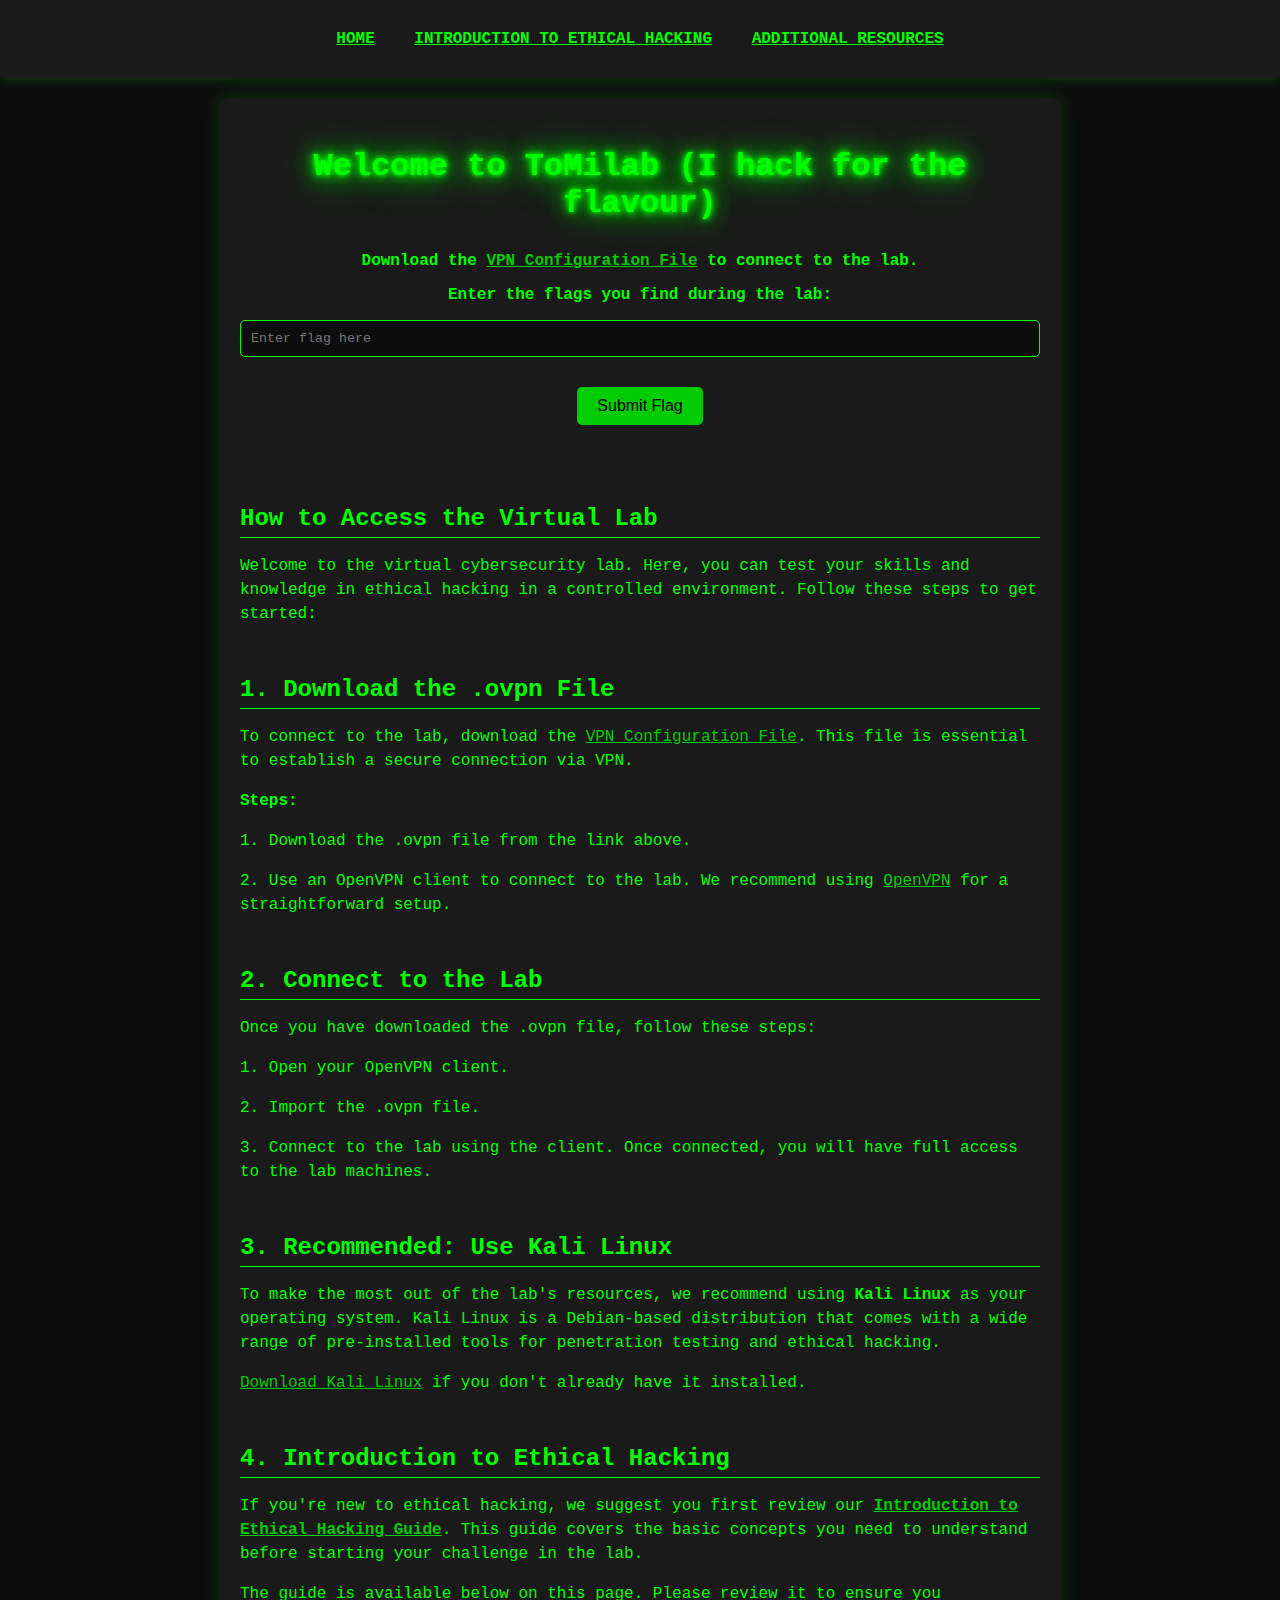
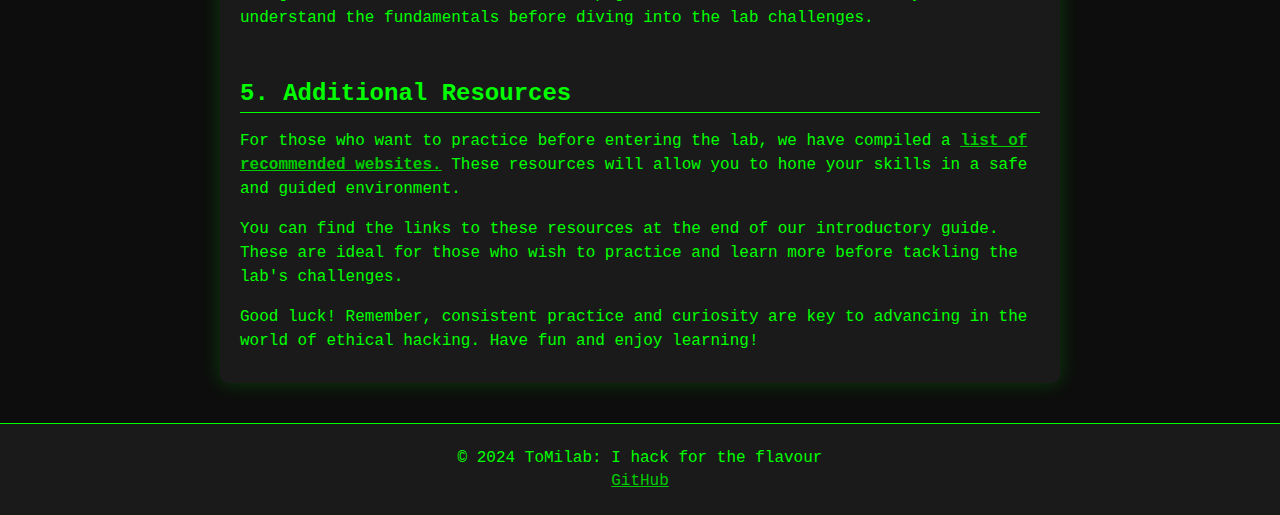
<file: web-page/volume/html/index.html>
<!DOCTYPE html>
<html lang="en">

<head>
    <meta charset="UTF-8">
    <meta name="viewport" content="width=device-width, initial-scale=1.0">
    <title>Welcome to ToMilab</title>
    <link rel="stylesheet" href="hacker-style.css">

</head>

<body>
    <!-- Header Section -->
    <div class="header">
        <nav>
            <a href="/">Home</a>
            <a href="/introduction-to-ethical-hacking">Introduction to Ethical Hacking</a>
            <a href="/additional-resources">Additional Resources</a>
        </nav>
    </div>

    <!-- Loading Bar -->
    <div id="loading-bar-container">
        <div id="loading-bar"></div>
    </div>

    <!-- Main Content -->
    <div class="container">
        <h1 class="glow">Welcome to ToMilab (I hack for the flavour)</h1>
        <p><strong>Download the <a href="#" onclick="downloadVPN()">VPN Configuration File</a>
                to connect to the lab.</strong></p>
        <p><strong>Enter the flags you find during the lab:</strong></p>
        <input type="text" placeholder="Enter flag here" id="flagInput">
        <button onclick="checkFlag()">Submit Flag</button>
        <p id="resultMessage"></p>

        <!-- New Section for the Guide -->
        <div class="section">
            <h2>How to Access the Virtual Lab</h2>
            <p>Welcome to the virtual cybersecurity lab. Here, you can test your skills and knowledge in ethical hacking
                in a controlled environment. Follow these steps to get started:</p>

            <h2>1. Download the .ovpn File</h2>
            <p>To connect to the lab, download the <a href="https://85.190.240.210:5000/generate-ovpn" download>VPN
                    Configuration File</a>. This file is essential to establish a secure connection via VPN.</p>
            <p><strong>Steps:</strong></p>
            <p>1. Download the .ovpn file from the link above.</p>
            <p>2. Use an OpenVPN client to connect to the lab. We recommend using <a
                    href="https://openvpn.net/community-downloads/" target="_blank">OpenVPN</a> for a straightforward
                setup.</p>

            <h2>2. Connect to the Lab</h2>
            <p>Once you have downloaded the .ovpn file, follow these steps:</p>
            <p>1. Open your OpenVPN client.</p>
            <p>2. Import the .ovpn file.</p>
            <p>3. Connect to the lab using the client. Once connected, you will have full access to the lab machines.
            </p>

            <h2>3. Recommended: Use Kali Linux</h2>
            <p>To make the most out of the lab's resources, we recommend using <strong>Kali Linux</strong> as your
                operating system. Kali Linux is a Debian-based distribution that comes with a wide range of
                pre-installed tools for penetration testing and ethical hacking.</p>
            <p><a href="https://www.kali.org/get-kali/#kali-bare-metal" target="_blank">Download Kali Linux</a> if you
                don't already have it installed.</p>

            <h2>4. Introduction to Ethical Hacking</h2>
            <p>If you're new to ethical hacking, we suggest you first review our <strong><a
                        href="./introduction-to-ethical-hacking">Introduction to Ethical Hacking Guide</a></strong>.
                This guide covers the basic concepts you need to understand before starting your challenge in the lab.
            </p>
            <p>The guide is available below on this page. Please review it to ensure you understand the fundamentals
                before diving into the lab challenges.</p>

            <h2>5. Additional Resources</h2>
            <p>For those who want to practice before entering the lab, we have compiled a <strong><a
                        href="./additional-resources">list of recommended websites.</a></strong> These resources will
                allow you to hone your skills in a safe and guided environment.</p>
            <p>You can find the links to these resources at the end of our introductory guide. These are ideal for those
                who wish to practice and learn more before tackling the lab's challenges.</p>

            <p>Good luck! Remember, consistent practice and curiosity are key to advancing in the world of ethical
                hacking. Have fun and enjoy learning!</p>
        </div>
    </div>

    <!-- Footer Section -->
    <div class="footer">
        <p>&copy; 2024 ToMilab: I hack for the flavour</p>
        <p><a href="https://github.com/CarlosMasTrias" target="_blank">GitHub</a></p>
    </div>

    <script src="script.js"></script>
</body>

</html>
</file>
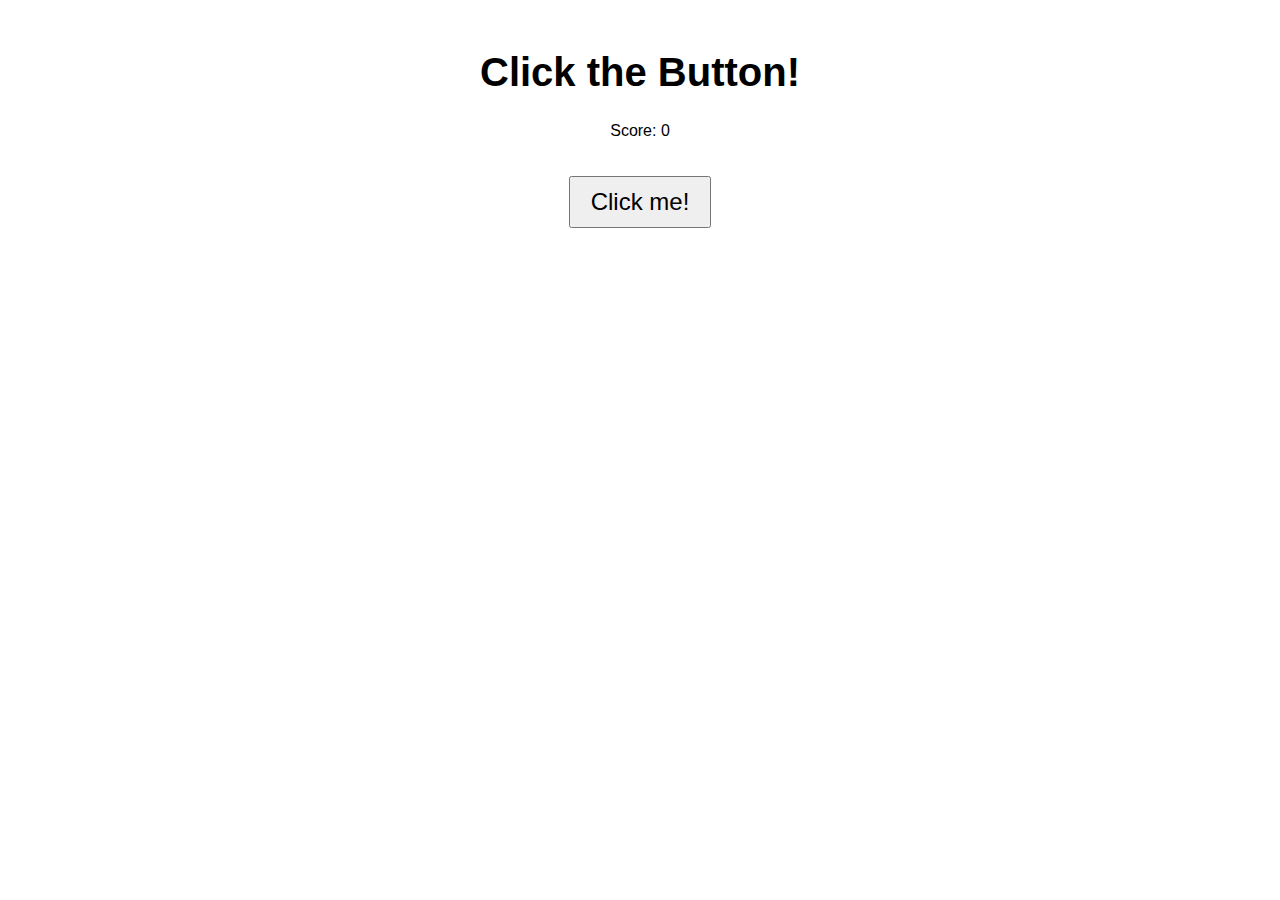
<file: lab-containers/polkit/volume/html/index.html>
<!DOCTYPE html>

<!-- REMOVE SERVER 30.30.30.10 FOCUS ON THE CLICKING GAME!! -->
<!-- USER: ubuntu:vulhub -->
<!-- polkit version 0.105 -->

<html lang="en">

<head>
    <meta charset="UTF-8">
    <meta name="viewport" content="width=device-width, initial-scale=1.0">
    <title>Simple Click Game</title>
    <style>
        body {
            font-family: Arial, sans-serif;
            text-align: center;
            margin-top: 50px;
        }

        h1 {
            font-size: 2.5em;
        }

        #clickButton {
            padding: 10px 20px;
            font-size: 1.5em;
            margin-top: 20px;
        }
    </style>
</head>

<body>
    <h1>Click the Button!</h1>
    <p id="score">Score: 0</p>
    <button id="clickButton">Click me!</button>

    <script src="game.js"></script>
</body>

</html>
</file>
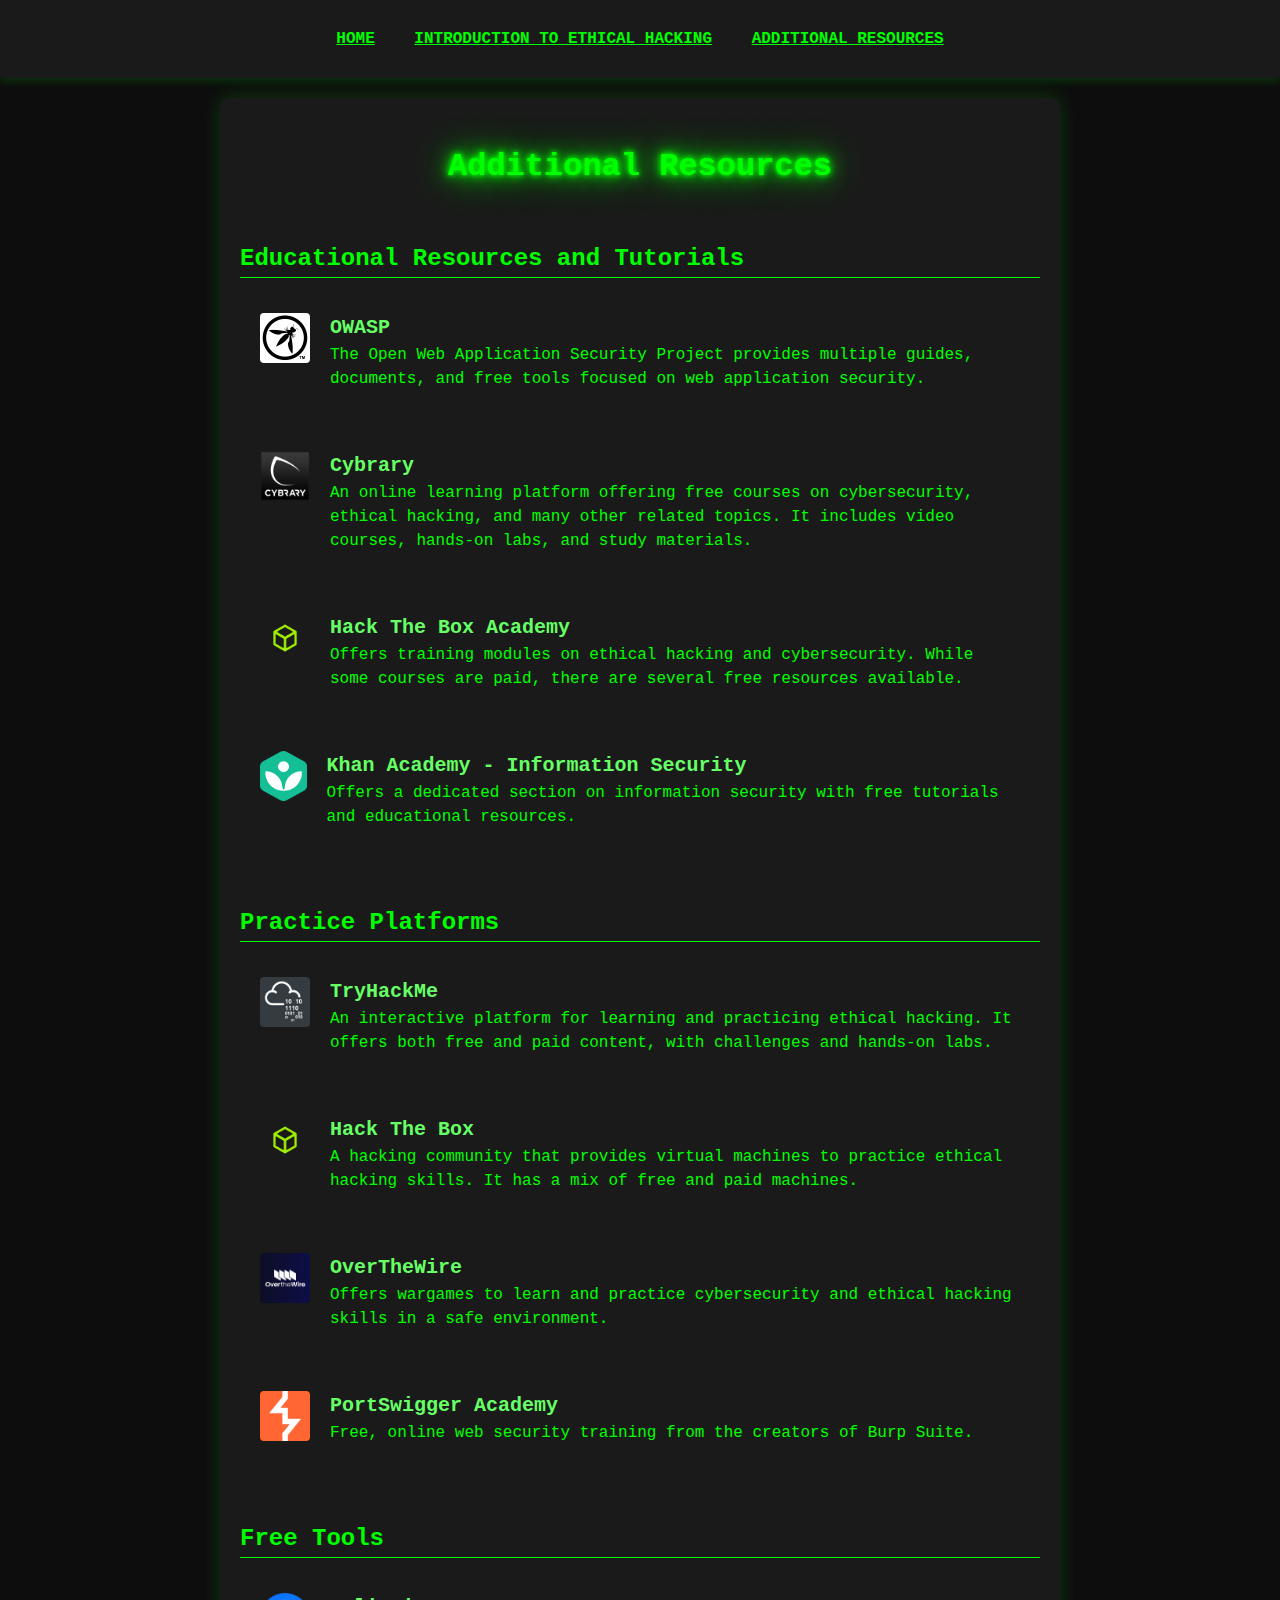
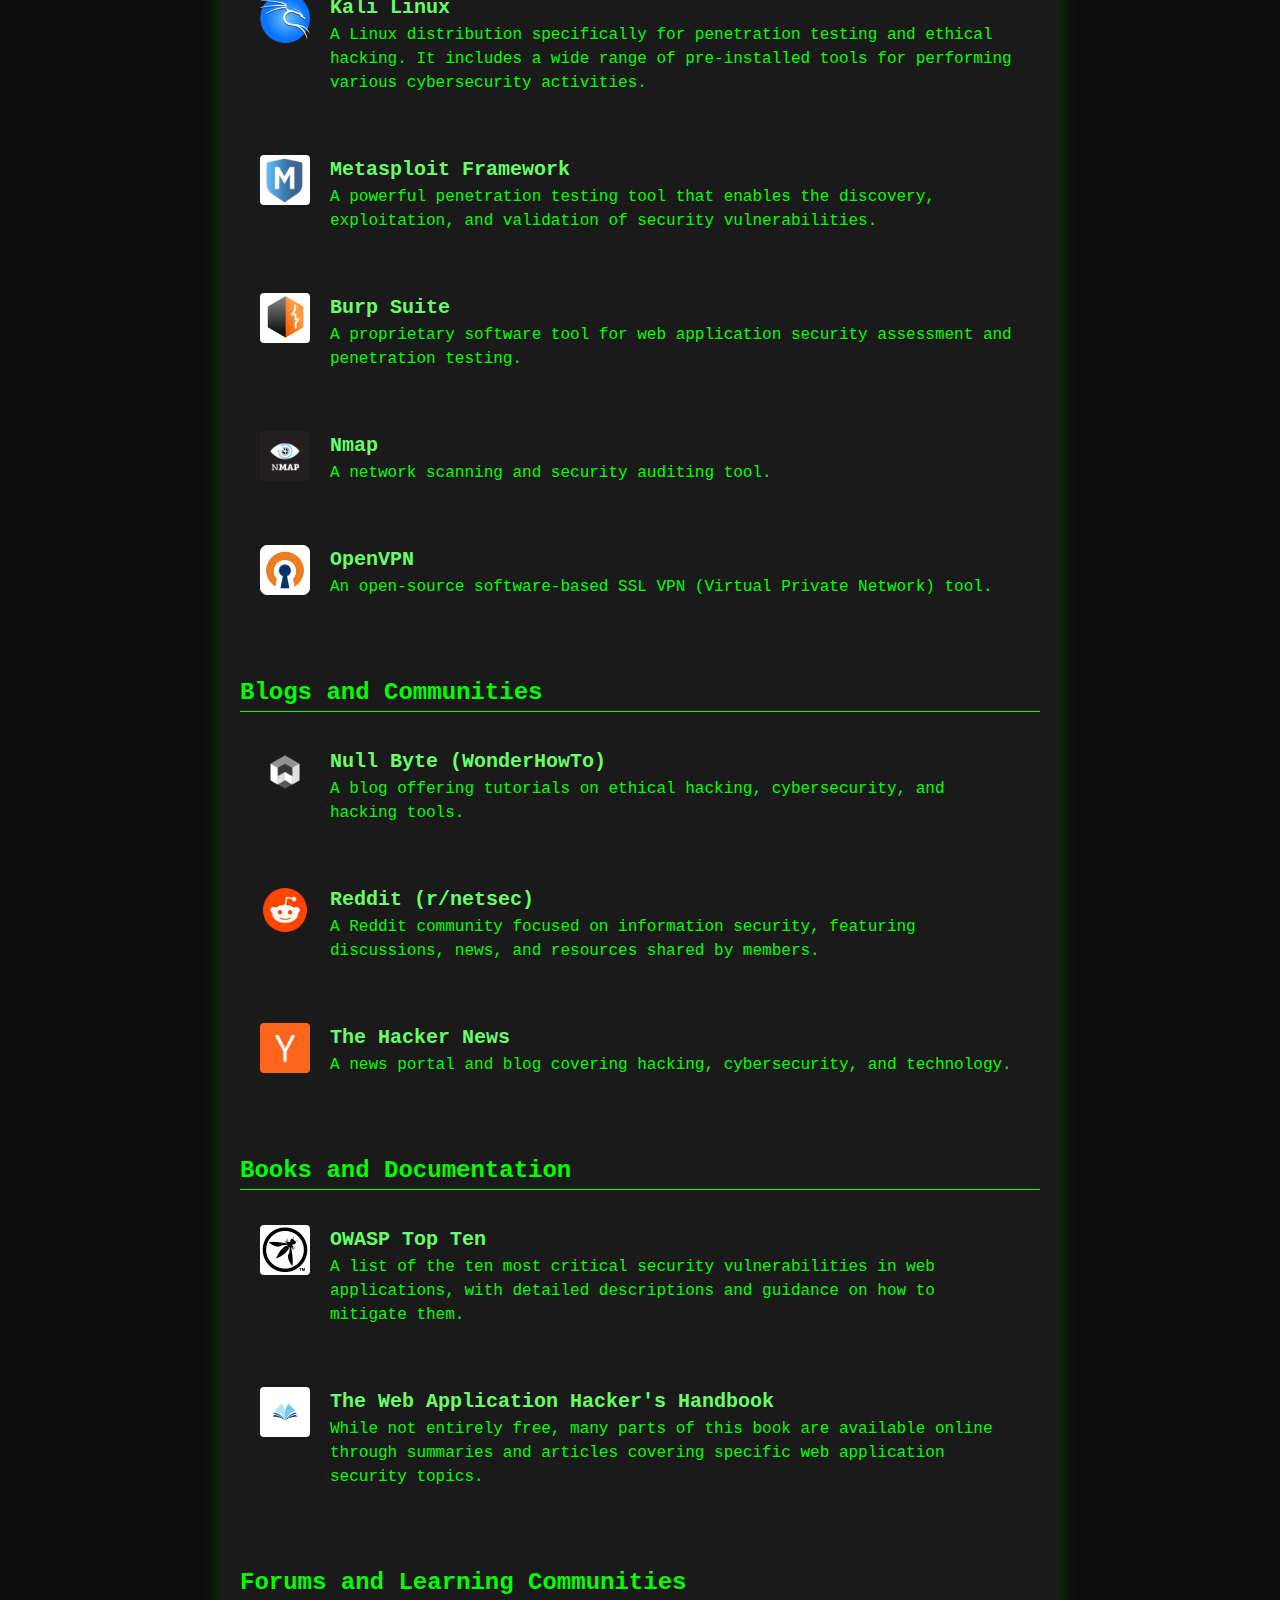
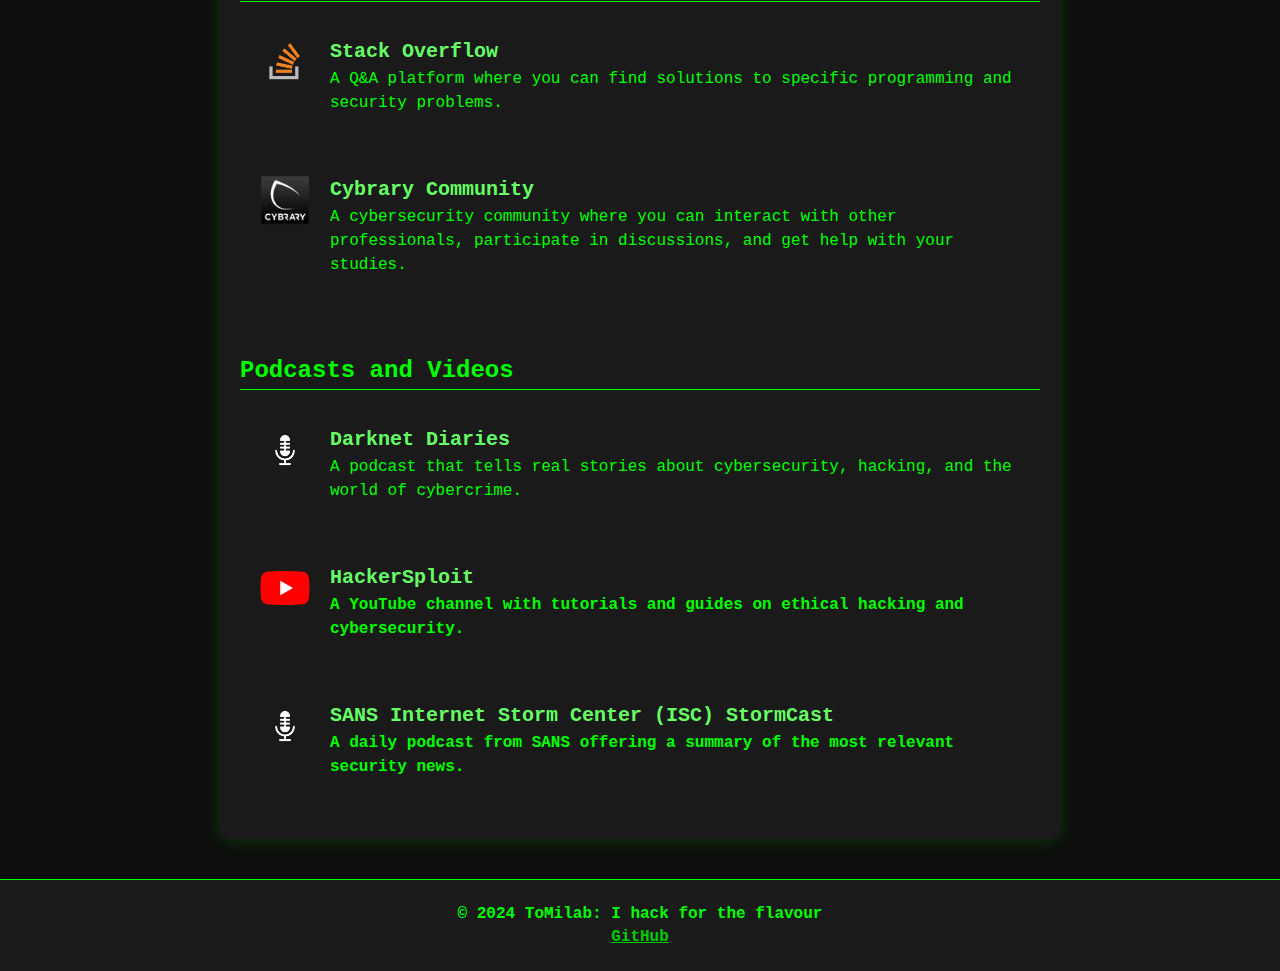
<file: web-page/volume/html/additional-resources/index.html>
<!DOCTYPE html>
<html lang="en">

<head>
    <meta charset="UTF-8">
    <meta name="viewport" content="width=device-width, initial-scale=1.0">
    <title>Additional Resources - ToMilab</title>
    <link rel="stylesheet" href="../hacker-style.css">
</head>

<body>
    <!-- Header Section -->
    <div class="header">
        <nav>
            <a href="/">Home</a>
            <a href="/introduction-to-ethical-hacking">Introduction to Ethical Hacking</a>
            <a href="/additional-resources">Additional Resources</a>
        </nav>
    </div>

    <!-- Main Content -->
    <div class="container">
        <h1 class="glow">Additional Resources</h1>

        <div class="section">
            <h2>Educational Resources and Tutorials</h2>

            <div class="resource-item">
                <img src="./hacker-images/owasp.jpg" alt="OWASP Logo">
                <div class="resource-content">
                    <p>
                        <strong><a href="https://owasp.org" target="_blank">OWASP</a></strong><br>
                        The Open Web Application Security Project provides multiple guides, documents, and free tools
                        focused on web application security.
                    </p>
                </div>
            </div>

            <div class="resource-item">
                <img src="./hacker-images/cybrary.png" alt="Cybrary Logo">
                <div class="resource-content">
                    <p>
                        <strong><a href="https://www.cybrary.it" target="_blank">Cybrary</a></strong><br>
                        An online learning platform offering free courses on cybersecurity, ethical hacking, and many
                        other related topics. It includes video courses, hands-on labs, and study materials.
                    </p>
                </div>
            </div>

            <div class="resource-item">
                <img src="./hacker-images/htb.png" alt="Hack The Box Academy Logo">
                <div class="resource-content">
                    <p>
                        <strong><a href="https://academy.hackthebox.com" target="_blank">Hack The Box
                                Academy</a></strong><br>
                        Offers training modules on ethical hacking and cybersecurity. While some courses are paid, there
                        are several free resources available.
                    </p>
                </div>
            </div>

            <div class="resource-item">
                <img src="./hacker-images/khan.png" alt="Khan Academy Logo">
                <div class="resource-content">
                    <p>
                        <strong><a href="https://www.khanacademy.org/computing/computer-science/information-theory"
                                target="_blank">Khan Academy - Information Security</a></strong><br>
                        Offers a dedicated section on information security with free tutorials and educational
                        resources.
                    </p>
                </div>
            </div>
        </div>

        <div class="section">
            <h2>Practice Platforms</h2>

            <div class="resource-item">
                <img src="./hacker-images/tryhackme.png" alt="TryHackMe Logo">
                <div class="resource-content">
                    <p>
                        <strong><a href="https://tryhackme.com" target="_blank">TryHackMe</a></strong><br>
                        An interactive platform for learning and practicing ethical hacking. It offers both free and
                        paid content, with challenges and hands-on labs.
                    </p>
                </div>
            </div>

            <div class="resource-item">
                <img src="./hacker-images/htb.png" alt="Hack The Box Logo">
                <div class="resource-content">
                    <p>
                        <strong><a href="https://www.hackthebox.com" target="_blank">Hack The Box</a></strong><br>
                        A hacking community that provides virtual machines to practice ethical hacking skills. It has a
                        mix of free and paid machines.
                    </p>
                </div>
            </div>

            <div class="resource-item">
                <img src="./hacker-images/overthewire.png" alt="OverTheWire Logo">
                <div class="resource-content">
                    <p>
                        <strong><a href="https://overthewire.org" target="_blank">OverTheWire</a></strong><br>
                        Offers wargames to learn and practice cybersecurity and ethical hacking skills in a safe
                        environment.
                    </p>
                </div>
            </div>

            <div class="resource-item">
                <img src="./hacker-images/portswigger.png" alt="PortSwigger Academy Logo">
                <div class="resource-content">
                    <p>
                        <strong><a href="https://portswigger.net/web-security/all-labs" target="_blank">PortSwigger
                                Academy</a></strong><br>
                        Free, online web security training from the creators of Burp Suite.
                    </p>
                </div>
            </div>
        </div>

        <div class="section">
            <h2>Free Tools</h2>

            <div class="resource-item">
                <img src="./hacker-images/kali.png" alt="Kali Linux Logo">
                <div class="resource-content">
                    <p>
                        <strong><a href="https://www.kali.org" target="_blank">Kali Linux</a></strong><br>
                        A Linux distribution specifically for penetration testing and ethical hacking. It includes a
                        wide range of pre-installed tools for performing various cybersecurity activities.
                    </p>
                </div>
            </div>

            <div class="resource-item">
                <img src="./hacker-images/metasploit.png" alt="Metasploit Framework Logo">
                <div class="resource-content">
                    <p>
                        <strong><a href="https://www.metasploit.com" target="_blank">Metasploit
                                Framework</a></strong><br>
                        A powerful penetration testing tool that enables the discovery, exploitation, and validation of
                        security vulnerabilities.
                    </p>
                </div>
            </div>

            <div class="resource-item">
                <img src="./hacker-images/burp.png" alt="Burp Suite Logo">
                <div class="resource-content">
                    <p>
                        <strong><a href="https://portswigger.net/burp" target="_blank">Burp Suite</a></strong><br>
                        A proprietary software tool for web application security assessment and penetration testing.
                    </p>
                </div>
            </div>

            <div class="resource-item">
                <img src="./hacker-images/nmap.jpg" alt="Nmap Logo">
                <div class="resource-content">
                    <p>
                        <strong><a href="https://nmap.org" target="_blank">Nmap</a></strong><br>
                        A network scanning and security auditing tool.
                    </p>
                </div>
            </div>

            <div class="resource-item">
                <img src="./hacker-images/openvpn.png" alt="OpenVPN Logo">
                <div class="resource-content">
                    <p>
                        <strong><a href="https://openvpn.net" target="_blank">OpenVPN</a></strong><br>
                        An open-source software-based SSL VPN (Virtual Private Network) tool.
                    </p>
                </div>
            </div>
        </div>

        <div class="section">
            <h2>Blogs and Communities</h2>

            <div class="resource-item">
                <img src="./hacker-images/nullbyte.png" alt="Null Byte Logo">
                <div class="resource-content">
                    <p>
                        <strong><a href="https://null-byte.wonderhowto.com" target="_blank">Null Byte
                                (WonderHowTo)</a></strong><br>
                        A blog offering tutorials on ethical hacking, cybersecurity, and hacking tools.
                    </p>
                </div>
            </div>

            <div class="resource-item">
                <img src="./hacker-images/reddit.png" alt="Reddit Logo">
                <div class="resource-content">
                    <p>
                        <strong><a href="https://www.reddit.com/r/netsec/" target="_blank">Reddit
                                (r/netsec)</a></strong><br>
                        A Reddit community focused on information security, featuring discussions, news, and resources
                        shared by members.
                    </p>
                </div>
            </div>

            <div class="resource-item">
                <img src="./hacker-images/thehackernews.png" alt="The Hacker News Logo">
                <div class="resource-content">
                    <p>
                        <strong><a href="https://thehackernews.com" target="_blank">The Hacker News</a></strong><br>
                        A news portal and blog covering hacking, cybersecurity, and technology.
                    </p>
                </div>
            </div>
        </div>

        <div class="section">
            <h2>Books and Documentation</h2>

            <div class="resource-item">
                <img src="./hacker-images/owasp.jpg" alt="OWASP Top Ten Logo">
                <div class="resource-content">
                    <p>
                        <strong><a href="https://owasp.org/www-project-top-ten/" target="_blank">OWASP Top
                                Ten</a></strong><br>
                        A list of the ten most critical security vulnerabilities in web applications, with detailed
                        descriptions and guidance on how to mitigate them.
                    </p>
                </div>
            </div>

            <div class="resource-item">
                <img src="./hacker-images/book.jpg" alt="The Web Application Hacker's Handbook">
                <div class="resource-content">
                    <p>
                        <strong><a
                                href="https://www.amazon.com/Web-Application-Hackers-Handbook-Exploiting/dp/1118026470"
                                target="_blank">The Web Application Hacker's Handbook</a></strong><br>
                        While not entirely free, many parts of this book are available online through summaries and
                        articles covering specific web application security topics.
                    </p>
                </div>
            </div>
        </div>

        <div class="section">
            <h2>Forums and Learning Communities</h2>

            <div class="resource-item">
                <img src="./hacker-images/stackoverflow.png" alt="Stack Overflow Logo">
                <div class="resource-content">
                    <p>
                        <strong><a href="https://stackoverflow.com" target="_blank">Stack Overflow</a></strong><br>
                        A Q&A platform where you can find solutions to specific programming and security problems.
                    </p>
                </div>
            </div>
            <div class="resource-item">
                <img src="./hacker-images/cybrary.png" alt="Cybrary Community">
                <div class="resource-content">
                    <p>
                        <strong><a href="https://www.cybrary.it/community/" target="_blank">Cybrary Community</a></strong><br>
                        A cybersecurity community where you can interact with other professionals, participate in
                        discussions, and get help with your studies.
                    </p>
                </div>
            </div>
        </div>

        <div class="section">
            <h2>Podcasts and Videos</h2>

            <div class="resource-item">
                <img src="./hacker-images/podcast.png" alt="Podcast">
                <div class="resource-content">
                    <p>
                        <strong><a href="https://darknetdiaries.com" target="_blank">Darknet Diaries</a></strong><br>
                        A podcast that tells real stories about cybersecurity, hacking, and the world of cybercrime.
                    </p>
                </div>
            </div>
            <div class="resource-item">
                <img src="./hacker-images/youtube.png" alt="Youtube">
                <div class="resource-content">
                    <p>
                        <strong><a href="https://www.youtube.com/channel/UC0ZTPkdxlAKf-V33tqXwi3Q"
                                target="_blank">HackerSploit</a><br>
                            A YouTube channel with tutorials and guides on ethical hacking and cybersecurity.
                    </p>
                </div>
            </div>
            <div class="resource-item">
                <img src="./hacker-images/podcast.png" alt="Podcast">
                <div class="resource-content">
                    <p>
                        <strong><a href="https://isc.sans.edu/podcast.html" target="_blank">SANS Internet Storm Center
                                (ISC)
                                StormCast</a><br>
                            A daily podcast from SANS offering a summary of the most relevant security news.
                    </p>
                </div>
            </div>
        </div>
    </div>

    <!-- Footer Section -->
    <div class="footer">
        <p>&copy; 2024 ToMilab: I hack for the flavour</p>
        <p><a href="https://github.com/CarlosMasTrias" target="_blank">GitHub</a></p>
    </div>
</body>

</html>
</file>
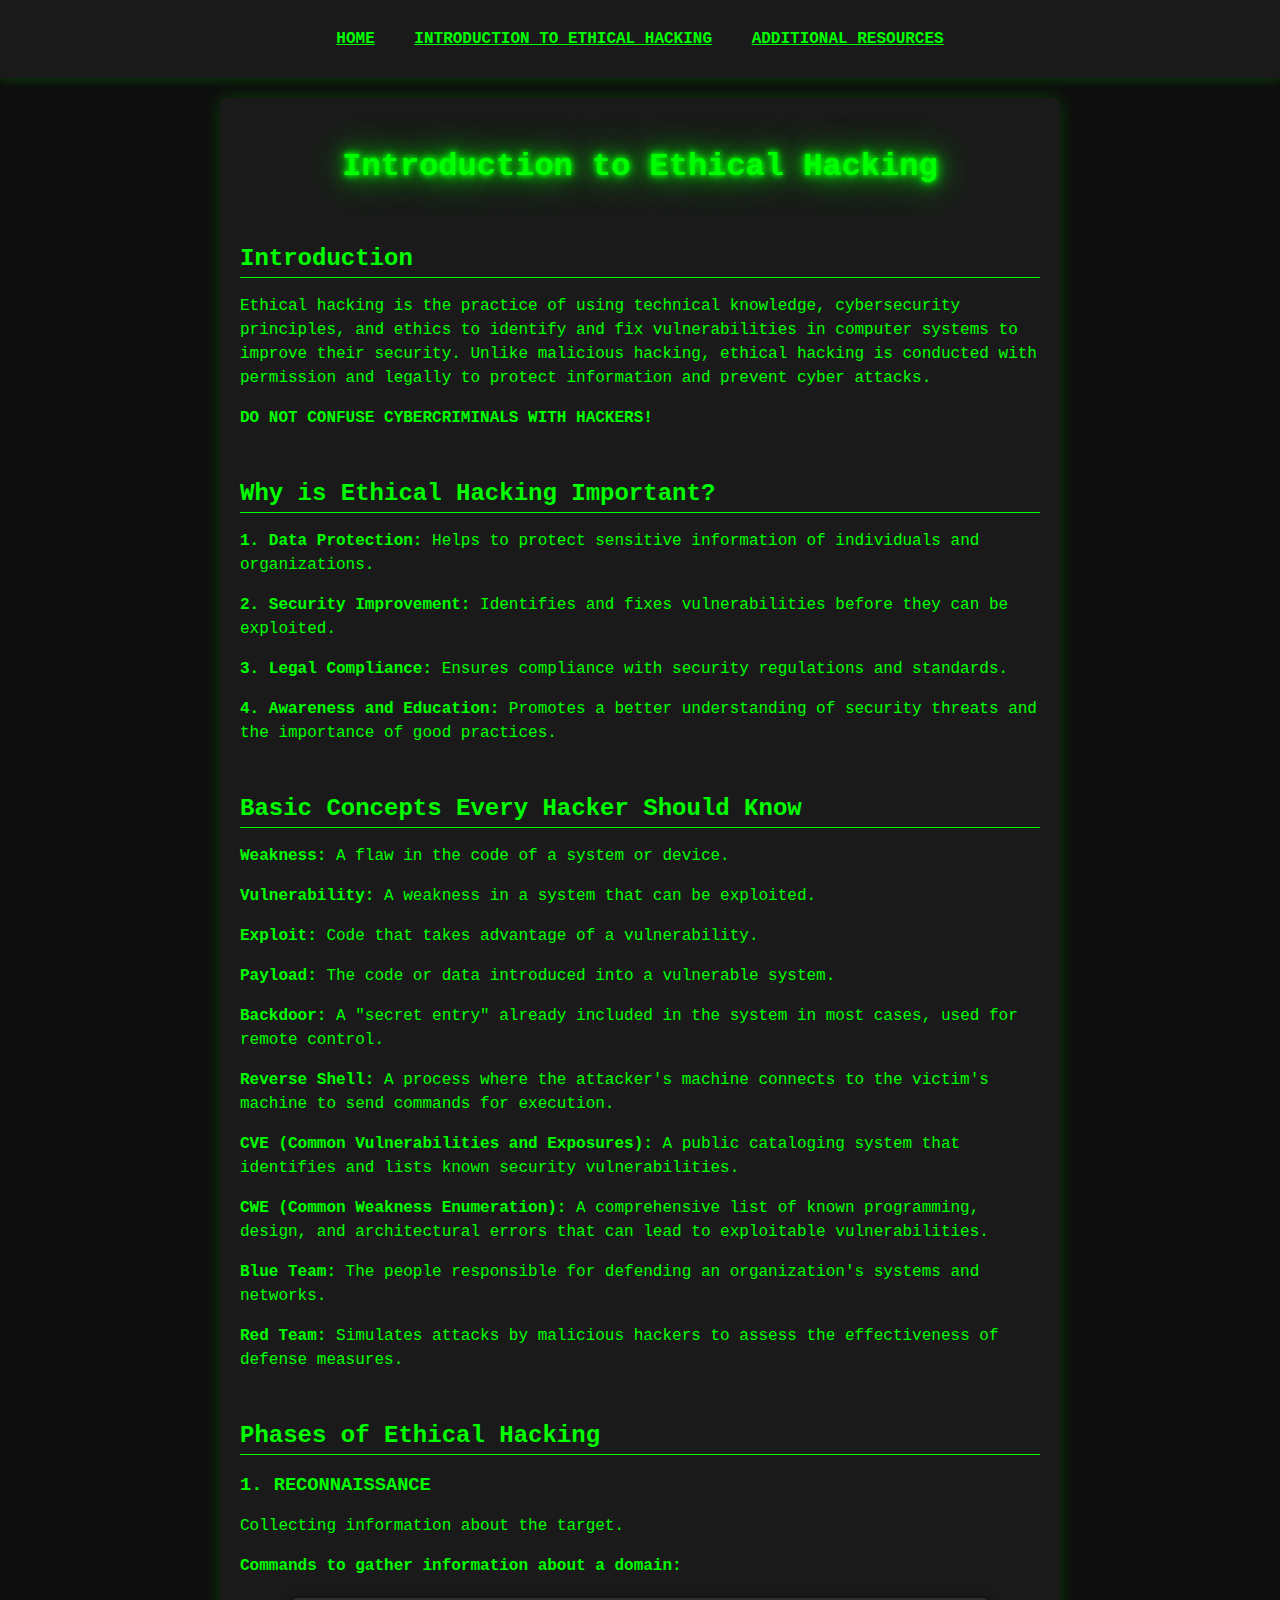
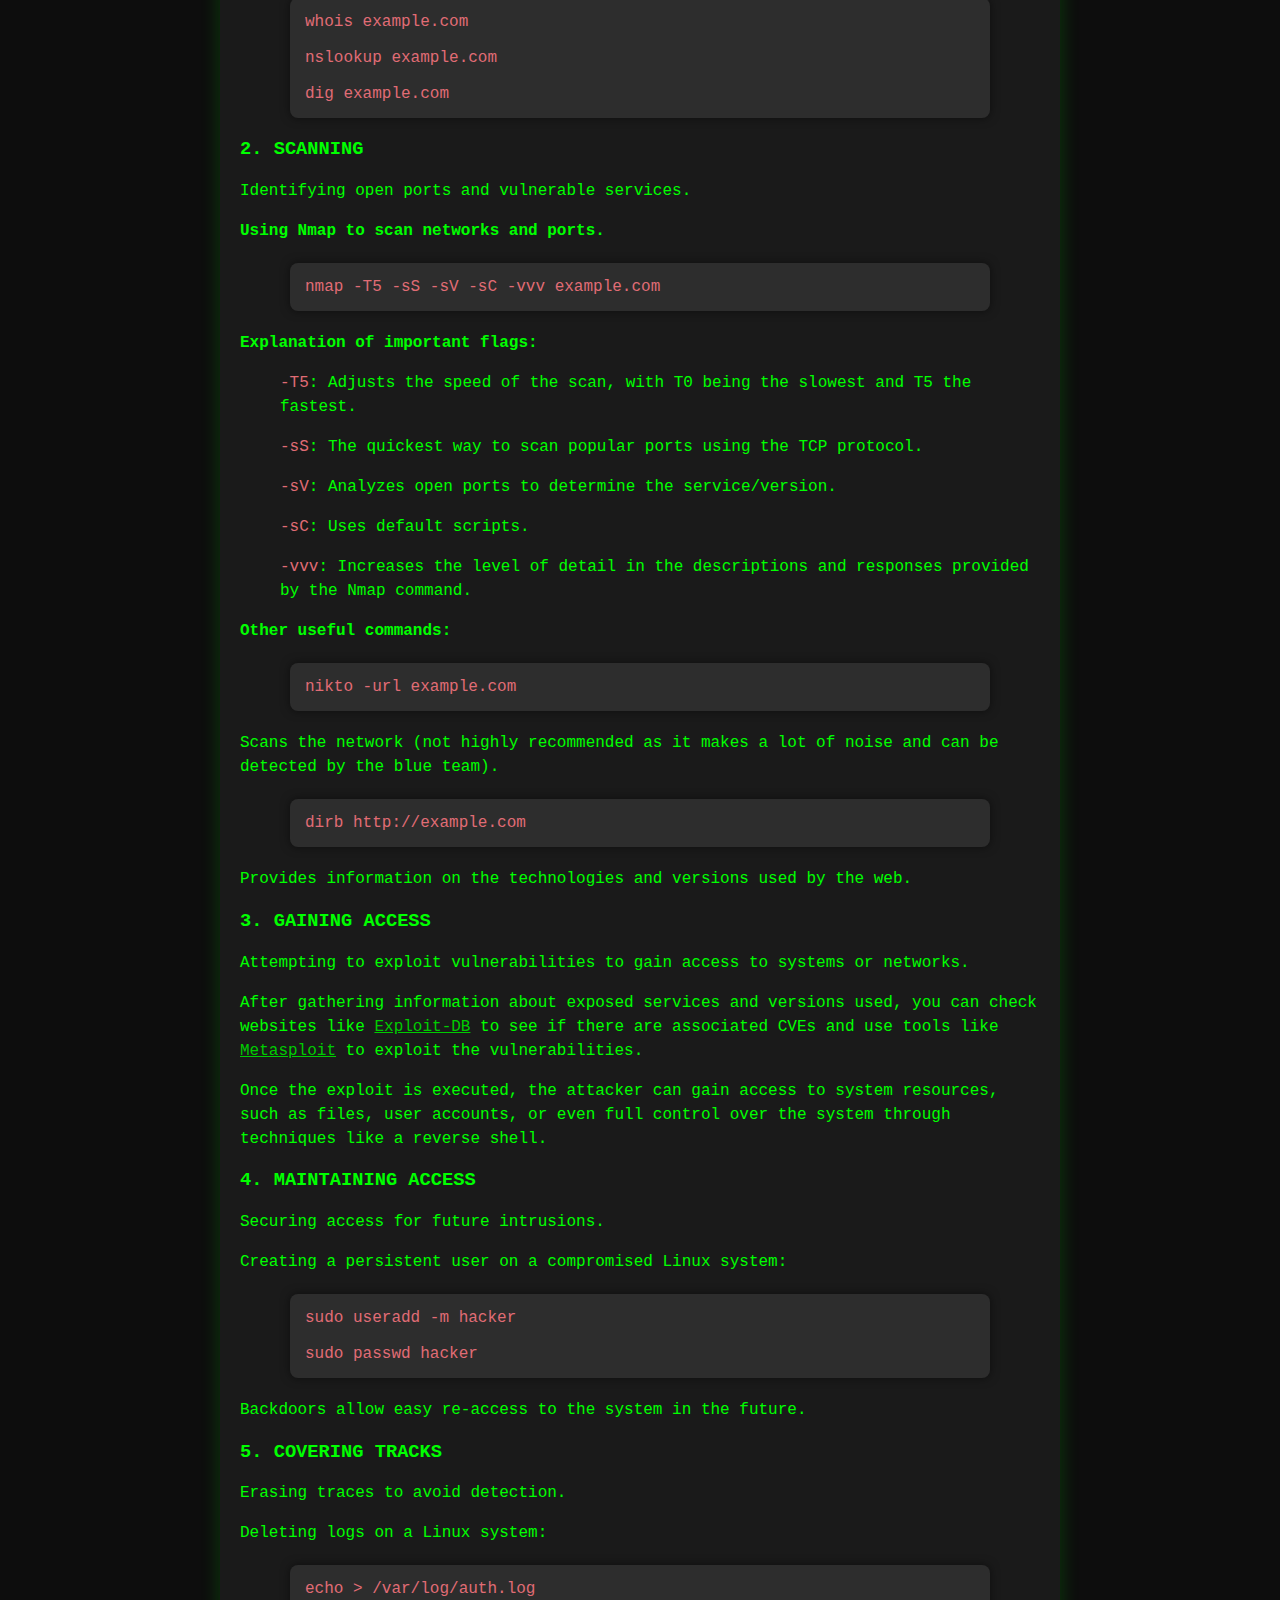
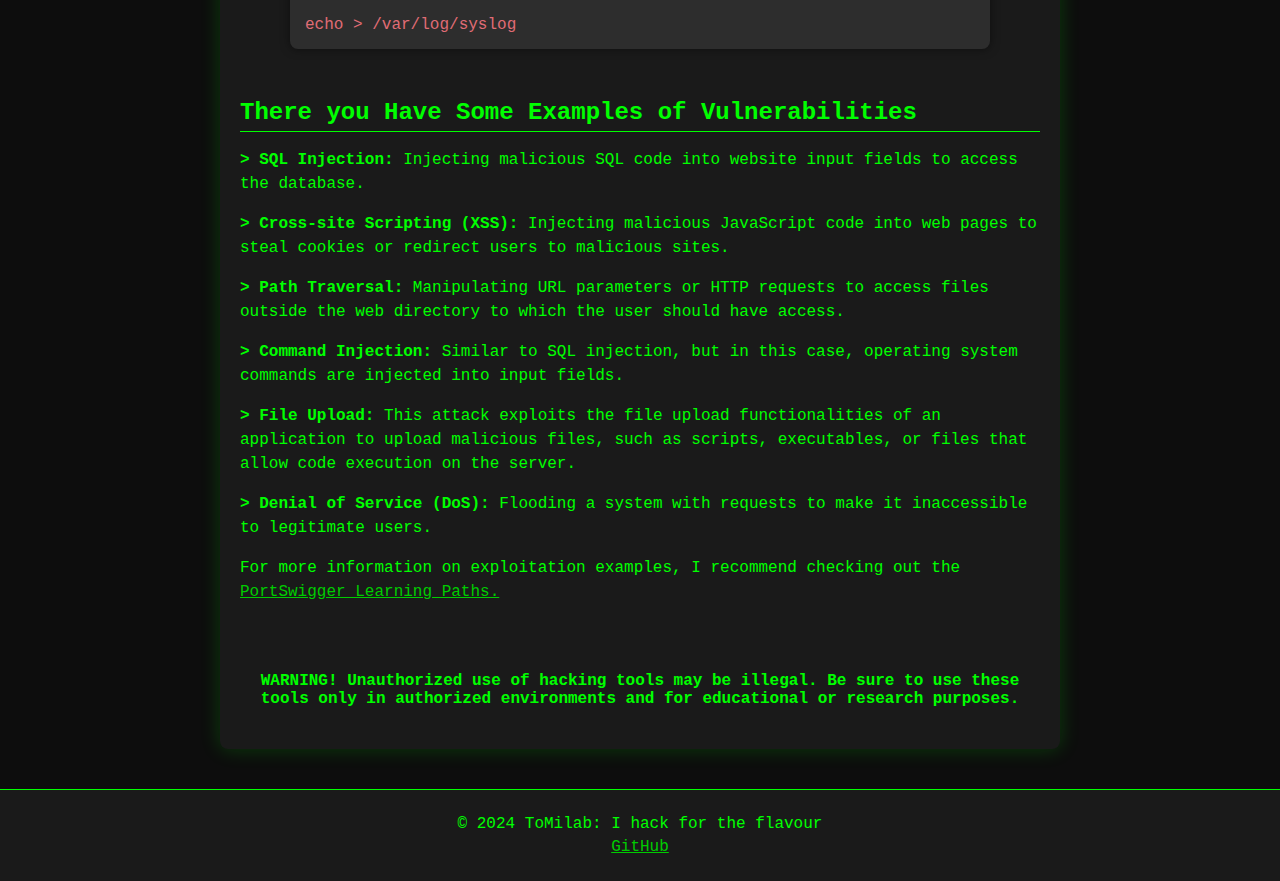
<file: web-page/volume/html/introduction-to-ethical-hacking/index.html>
<!DOCTYPE html>
<html lang="en">

<head>
    <meta charset="UTF-8">
    <meta name="viewport" content="width=device-width, initial-scale=1.0">
    <title>Welcome to ToMilab</title>
    <link rel="stylesheet" href="../hacker-style.css">
    </style>
</head>

<body>
    <!-- Header Section -->
    <div class="header">
        <nav>
            <a href="/">Home</a>
            <a href="/introduction-to-ethical-hacking">Introduction to Ethical Hacking</a>
            <a href="/additional-resources">Additional Resources</a>
        </nav>
    </div>

    <!-- Loading Bar -->
    <div id="loading-bar-container">
        <div id="loading-bar"></div>
    </div>

    <!-- Main Content -->
    <div class="container">
        <h1 class="glow">Introduction to Ethical Hacking</h1>
        <!-- Ethical Hacking Guide Section -->
        <div class="section">
            <h2>Introduction</h2>
            <p>Ethical hacking is the practice of using technical knowledge, cybersecurity principles, and ethics to
                identify and fix vulnerabilities in computer systems to improve their security. Unlike malicious
                hacking, ethical hacking is conducted with permission and legally to protect information and prevent
                cyber attacks.</p>
            <p><strong>DO NOT CONFUSE CYBERCRIMINALS WITH HACKERS!</strong></p>

            <h2>Why is Ethical Hacking Important?</h2>
            <p><strong>1. Data Protection:</strong> Helps to protect sensitive information of individuals and
                organizations.</p>
            <p><strong>2. Security Improvement:</strong> Identifies and fixes vulnerabilities before they can be
                exploited.</p>
            <p><strong>3. Legal Compliance:</strong> Ensures compliance with security regulations and standards.</p>
            <p><strong>4. Awareness and Education:</strong> Promotes a better understanding of security threats and
                the importance of good practices.</p>

            <h2>Basic Concepts Every Hacker Should Know</h2>
            <p><strong>Weakness:</strong> A flaw in the code of a system or device.</p>
            <p><strong>Vulnerability:</strong> A weakness in a system that can be exploited.</p>
            <p><strong>Exploit:</strong> Code that takes advantage of a vulnerability.</p>
            <p><strong>Payload:</strong> The code or data introduced into a vulnerable system.</p>
            <p><strong>Backdoor:</strong> A "secret entry" already included in the system in most cases, used for
                remote control.</p>
            <p><strong>Reverse Shell:</strong> A process where the attacker's machine connects to the victim's
                machine to send commands for execution.</p>
            <p><strong>CVE (Common Vulnerabilities and Exposures):</strong> A public cataloging system that
                identifies and lists known security vulnerabilities.</p>
            <p><strong>CWE (Common Weakness Enumeration):</strong> A comprehensive list of known programming,
                design, and architectural errors that can lead to exploitable vulnerabilities.</p>
            <p><strong>Blue Team:</strong> The people responsible for defending an organization's systems and
                networks.</p>
            <p><strong>Red Team:</strong> Simulates attacks by malicious hackers to assess the effectiveness of
                defense measures.</p>

            <h2>Phases of Ethical Hacking</h2>

            <h3>1. RECONNAISSANCE</h3>
            <p>Collecting information about the target.</p>
            <p><strong>Commands to gather information about a domain:</strong></p>
            <div class="code-block">
                <pre><code>whois example.com</code></pre><br>
                <pre><code>nslookup example.com</code></pre><br>
                <pre><code>dig example.com</code></pre>
            </div>

            <h3>2. SCANNING</h3>
            <p>Identifying open ports and vulnerable services.</p>
            <p><strong>Using Nmap to scan networks and ports.</strong> </p>
            <div class="code-block">
                <pre><code>nmap -T5 -sS -sV -sC -vvv example.com</code></pre>
            </div>
            <p><strong>Explanation of important flags:</strong></p>
            <ul>
                <p><code>-T5</code>: Adjusts the speed of the scan, with T0 being the slowest and T5 the fastest.</p>
                <p><code>-sS</code>: The quickest way to scan popular ports using the TCP protocol.</p>
                <p><code>-sV</code>: Analyzes open ports to determine the service/version.</p>
                <p><code>-sC</code>: Uses default scripts.</p>
                <p><code>-vvv</code>: Increases the level of detail in the descriptions and responses provided by the
                    Nmap command.</p>
            </ul>
            <p><strong>Other useful commands:</strong></p>

            <div class="code-block">
                <pre><code>nikto -url example.com</code></pre>
            </div>
            <p>Scans the network (not highly recommended as it makes a lot of noise and can be detected by the blue
                team).</p>
            <div class="code-block">
                <pre><code>dirb http://example.com</code></pre>
            </div>
            <p>Provides information on the technologies and versions used by the web.</p>

            <h3>3. GAINING ACCESS</h3>
            <p>Attempting to exploit vulnerabilities to gain access to systems or networks.</p>
            <P>After gathering information about exposed services and versions used, you can check
                websites like <a href="https://www.exploit-db.com/"> Exploit-DB</a> to see if there
                are associated CVEs and use tools like <a href="https://www.metasploit.com/">Metasploit</a>
                to exploit the vulnerabilities.</P>
            <p>Once the exploit is executed, the attacker can gain access to system resources,
                such as files, user accounts, or even full control over the system through
                techniques like a reverse shell.</p>

            <h3>4. MAINTAINING ACCESS</h3>
            <p>Securing access for future intrusions.</p>
            <p>Creating a persistent user on a compromised Linux system:</p>
            <div class="code-block">
                <pre><code>sudo useradd -m hacker</code></pre><br>
                <pre><code>sudo passwd hacker</code></pre>
            </div>
            <p>Backdoors allow easy re-access to the system in the future.</p>

            <h3>5. COVERING TRACKS</h3>
            <p>Erasing traces to avoid detection.</p>
            <p>Deleting logs on a Linux system:</p>
            <div class="code-block">
                <pre><code>echo > /var/log/auth.log</code></pre><br>
                <pre><code>echo > /var/log/syslog</code></pre>
            </div>

            <h2>There you Have Some Examples of Vulnerabilities</h2>

            <p><strong>> SQL Injection: </strong>Injecting malicious SQL code into website input fields to access the
                database.
            </p>
            <p><strong>> Cross-site Scripting (XSS): </strong>Injecting malicious JavaScript code into web pages to
                steal cookies or redirect users to malicious sites.</p>
            <p><strong>> Path Traversal: </strong>Manipulating URL parameters or HTTP requests to access files outside
                the web directory to which the user should have access.</p>
            <p><strong>> Command Injection: </strong>Similar to SQL injection, but in this case, operating system
                commands
                are injected into input fields.</p>
            <p><strong>> File Upload: </strong>This attack exploits the file upload functionalities of an application to
                upload
                malicious files, such as scripts, executables, or files that allow code execution on the server.</p>
            <p><strong>> Denial of Service (DoS): </strong>Flooding a system with requests to make it inaccessible to
                legitimate users.</p>
            <p>For more information on exploitation examples, I recommend checking out the <a
                    href="https://portswigger.net/web-security/learning-paths">PortSwigger Learning Paths.</a></p>
        </div>
        <br>
        <br>
        <h4>
            <p><strong>WARNING!</strong> Unauthorized use of hacking tools may be illegal. Be sure to use these tools
                only
                in authorized environments and for educational or research purposes.</p>
        </h4>
    </div>

    <!-- Footer Section -->
    <div class="footer">
        <p>&copy; 2024 ToMilab: I hack for the flavour</p>
        <p><a href="https://github.com/CarlosMasTrias" target="_blank">GitHub</a></p>
    </div>

</body>

</html>
</file>
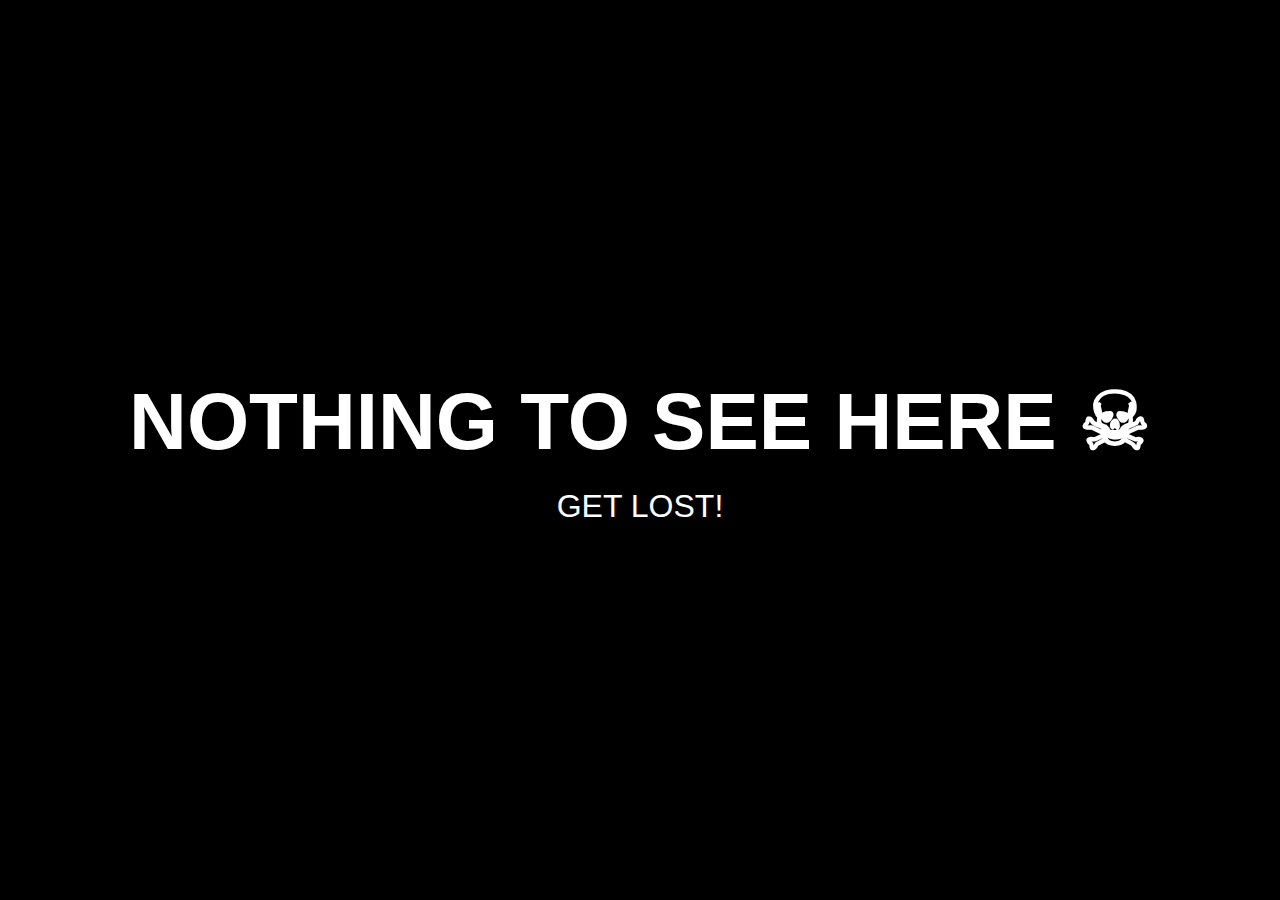
<file: lab-containers/ssh/volume/index.nginx-debian.html>
<!DOCTYPE html>
<html lang="en">

<head>
    <meta charset="UTF-8">
    <meta name="viewport" content="width=device-width, initial-scale=1.0">
    <title>NOTHING TO SEE HERE</title>
    <style>
        body {
            background-color: #000;
            color: #fff;
            font-family: 'Arial', sans-serif;
            display: flex;
            justify-content: center;
            align-items: center;
            height: 100vh;
            margin: 0;
        }

        .message {
            text-align: center;
        }

        h1 {
            font-size: 5em;
            margin: 0;
        }

        p {
            font-size: 2em;
            margin: 20px 0 0;
        }
    </style>
</head>

<body>
    <div class="message">
        <h1>NOTHING TO SEE HERE ☠</h1>
        <p>GET LOST!</p>
    </div>
</body>

</html>
</file>
<file: web-page/volume/html/hacker-style.css>
body {
    font-family: 'Courier New', Courier, monospace;
    background-color: #0d0d0d;
    color: #00ff00;
    margin: 0;
    text-align: center;
}

h1 {
    color: #00ff00;
    margin: 30px;
}

.container {
    max-width: 800px;
    margin: 0 auto;
    padding: 20px;
    background-color: #1a1a1a;
    border-radius: 8px;
    box-shadow: 0 0 20px rgba(0, 255, 0, 0.2);

}

/* Code Block Styles */
.code-block {
    background-color: #2d2d2d;
    border-radius: 8px;
    padding: 15px;
    margin: 20px 0;
    margin-left: 50px;
    margin-right: 50px;
    box-shadow: 0px 0px 10px rgba(0, 0, 0, 0.5);
}

.code-block pre {
    margin: 0;
}

code {
    font-family: 'Courier New', Courier, monospace;
    font-size: 1em;
    color: #e06c75;
}

/* List Item Code Style */
ul li code {
    color: #98c379;
    background-color: #2d2d2d;
    padding: 2px 4px;
    border-radius: 4px;
}

button {
    padding: 10px 20px;
    margin: 20px;
    background-color: #00cc00;
    color: #000;
    border: none;
    border-radius: 5px;
    cursor: pointer;
    font-size: 16px;
    transition: background-color 0.3s;
}

button:hover {
    background-color: #009900;
}

input[type="text"] {
    width: calc(100% - 22px);
    padding: 10px;
    margin-bottom: 10px;
    border: 1px solid #00ff00;
    border-radius: 5px;
    background-color: #0d0d0d;
    color: #00ff00;
    font-family: 'Courier New', Courier, monospace;
}

a {
    color: #00cc00;
    text-decoration: underline;
}

.section {
    margin-top: 60px;
    text-align: left;
}

.section h2 {
    color: #00ff00;
    border-bottom: 1px solid #00ff00;
    padding-bottom: 5px;
    margin-bottom: 15px;
    margin-top: 50px;
}

.section p {
    color: #00ff00;
    margin-bottom: 10px;
    line-height: 1.5;
}

.glow {
    text-shadow: 0 0 5px #00ff00, 0 0 10px #00ff00, 0 0 20px #00ff00, 0 0 40px #00ff00;
}

/* Header Styles */
.header {
    margin-bottom: 20px;
    background-color: #1a1a1a;
    padding: 30px 0;
    box-shadow: 0 2px 10px rgba(0, 255, 0, 0.2);
}

.header nav a {
    margin: 0 15px;
    color: #00ff00;
    font-weight: bold;
    text-transform: uppercase;
    transition: color 0.3s;
}

.header nav a:hover {
    color: #00cc00;
}

/* Estilos para los recursos */
.resource-item {
    display: flex;
    align-items: flex-start;
    margin-bottom: 20px;
    background-color: #1a1a1a;
    padding: 20px;
    border-radius: 8px;
}

.resource-item img {
    width: 50px;
    height: 50px;
    margin-right: 20px;
    object-fit: contain;
    border-radius: 4px;

}

.resource-content p {
    margin: 0;
    line-height: 1.5;
}

.resource-content a {
    color: #66ff66;
    text-decoration: none;
    font-size: 20px;
}

.resource-content a:hover {
    text-decoration: underline;
}

/* Footer Styles */
.footer {
    margin-top: 40px;
    padding: 20px 0;
    background-color: #1a1a1a;
    color: #00ff00;
    text-align: center;
    border-top: 1px solid #00ff00;
}

.footer p {
    margin: 5px 0;
}

/* Loading Bar Styles */
#loading-bar-container {
    position: fixed;
    top: 0;
    left: 0;
    width: 100%;
    height: 4px;
    background-color: #333;
    display: none;
    /* Hidden by default */
}

#loading-bar {
    width: 0;
    height: 100%;
    background-color: #4caf50;
    transition: width 0.3s ease;
}
</file>
